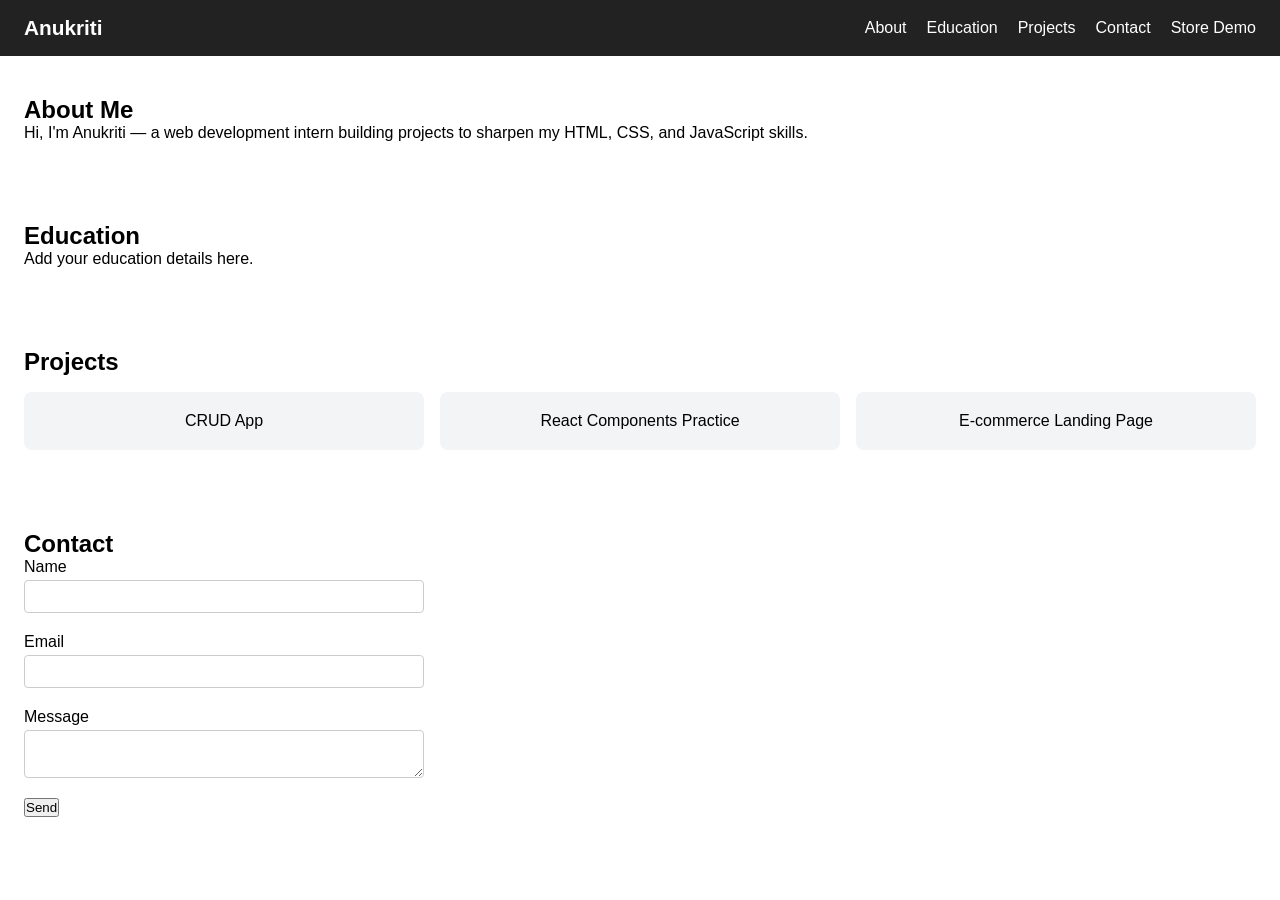
<file: responsive-ui/index.html>
<!DOCTYPE html>
<html lang="en">
<head>
  <meta charset="UTF-8" />
  <meta name="viewport" content="width=device-width, initial-scale=1.0" />
  <title>Anukriti Chaudhry | Portfolio</title>
  <link rel="stylesheet" href="style.css" />
</head>
<body>

  <nav class="navbar">
    <div class="nav-logo">Anukriti</div>
    <ul class="nav-links" id="navLinks">
      <li><a href="#about">About</a></li>
      <li><a href="#education">Education</a></li>
      <li><a href="#projects">Projects</a></li>
      <li><a href="#contact">Contact</a></li>
      <li><a href="landing.html">Store Demo</a></li>
    </ul>
    <button class="nav-toggle" id="navToggle">☰</button>
  </nav>

  <section id="about" class="section">
    <h1>About Me</h1>
    <p>Hi, I'm Anukriti — a web development intern building projects to sharpen my HTML, CSS, and JavaScript skills.</p>
  </section>

  <section id="education" class="section">
    <h2>Education</h2>
    <p>Add your education details here.</p>
  </section>

  <section id="projects" class="section">
    <h2>Projects</h2>
    <div class="projects-grid">
      <div class="project-card">CRUD App</div>
      <div class="project-card">React Components Practice</div>
      <div class="project-card">E-commerce Landing Page</div>
    </div>
  </section>

  <section id="contact" class="section">
    <h2>Contact</h2>
    <form id="contactForm" novalidate>
      <div class="form-group">
        <label for="name">Name</label>
        <input type="text" id="name" name="name" />
        <span class="error" id="nameError"></span>
      </div>

      <div class="form-group">
        <label for="email">Email</label>
        <input type="text" id="email" name="email" />
        <span class="error" id="emailError"></span>
      </div>

      <div class="form-group">
        <label for="message">Message</label>
        <textarea id="message" name="message"></textarea>
        <span class="error" id="messageError"></span>
      </div>

      <button type="submit">Send</button>
      <p class="success" id="successMsg"></p>
    </form>
  </section>

  <script src="script.js"></script>
</body>
</html>
</file>
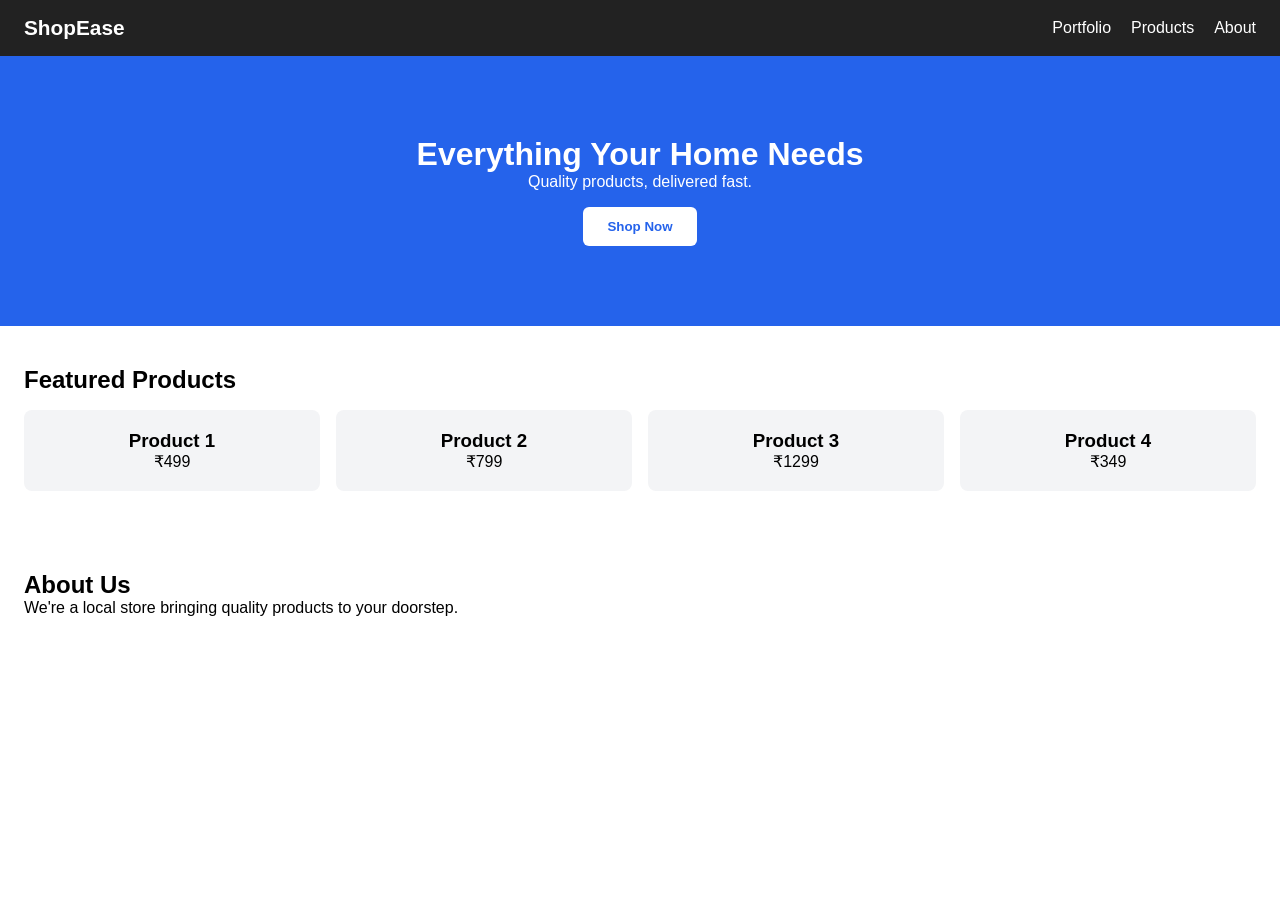
<file: responsive-ui/landing.html>
<!DOCTYPE html>
<html lang="en">
<head>
  <meta charset="UTF-8" />
  <meta name="viewport" content="width=device-width, initial-scale=1.0" />
  <title>ShopEase | Landing Page</title>
  <link rel="stylesheet" href="style.css" />
</head>
<body>

  <nav class="navbar">
    <div class="nav-logo">ShopEase</div>
    <ul class="nav-links" id="navLinksStore">
      <li><a href="index.html">Portfolio</a></li>
      <li><a href="#products">Products</a></li>
      <li><a href="#about-store">About</a></li>
    </ul>
    <button class="nav-toggle" id="navToggleStore">☰</button>
  </nav>

  <header class="hero">
    <h1>Everything Your Home Needs</h1>
    <p>Quality products, delivered fast.</p>
    <button class="cta-btn">Shop Now</button>
  </header>

  <section id="products" class="section">
    <h2>Featured Products</h2>
    <div class="product-grid">
      <div class="product-card">
        <h3>Product 1</h3>
        <p>₹499</p>
      </div>
      <div class="product-card">
        <h3>Product 2</h3>
        <p>₹799</p>
      </div>
      <div class="product-card">
        <h3>Product 3</h3>
        <p>₹1299</p>
      </div>
      <div class="product-card">
        <h3>Product 4</h3>
        <p>₹349</p>
      </div>
    </div>
  </section>

  <section id="about-store" class="section">
    <h2>About Us</h2>
    <p>We're a local store bringing quality products to your doorstep.</p>
  </section>

  <script src="script.js"></script>
</body>
</html>
</file>
<file: responsive-ui/style.css>
* {
  margin: 0;
  padding: 0;
  box-sizing: border-box;
  font-family: sans-serif;
}

.navbar {
  display: flex;
  justify-content: space-between;
  align-items: center;
  padding: 16px 24px;
  background: #222;
  color: white;
  position: relative;
}

.nav-logo {
  font-size: 1.3rem;
  font-weight: bold;
}

.nav-links {
  display: flex;
  gap: 20px;
  list-style: none;
}

.nav-links a {
  color: white;
  text-decoration: none;
}

.nav-toggle {
  display: none;
  background: none;
  border: none;
  color: white;
  font-size: 1.5rem;
  cursor: pointer;
}

@media (max-width: 700px) {
  .nav-links {
    position: absolute;
    top: 100%;
    left: 0;
    right: 0;
    background: #222;
    flex-direction: column;
    padding: 16px;
    display: none;
  }

  .nav-links.open {
    display: flex;
  }

  .nav-toggle {
    display: block;
  }
}

.section {
  padding: 40px 24px;
}

.projects-grid,
.product-grid {
  display: grid;
  grid-template-columns: repeat(auto-fit, minmax(200px, 1fr));
  gap: 16px;
  margin-top: 16px;
}

.project-card,
.product-card {
  background: #f3f4f6;
  border-radius: 8px;
  padding: 20px;
  text-align: center;
}

.hero {
  text-align: center;
  padding: 80px 24px;
  background: #2563eb;
  color: white;
}

.cta-btn {
  margin-top: 16px;
  padding: 12px 24px;
  border: none;
  border-radius: 6px;
  background: white;
  color: #2563eb;
  font-weight: bold;
  cursor: pointer;
}

.form-group {
  margin-bottom: 16px;
  display: flex;
  flex-direction: column;
  max-width: 400px;
}

.form-group input,
.form-group textarea {
  padding: 8px;
  margin-top: 4px;
  border: 1px solid #ccc;
  border-radius: 4px;
}

.error {
  color: red;
  font-size: 0.85rem;
  margin-top: 4px;
}

.success {
  color: green;
  margin-top: 12px;
}
</file>
